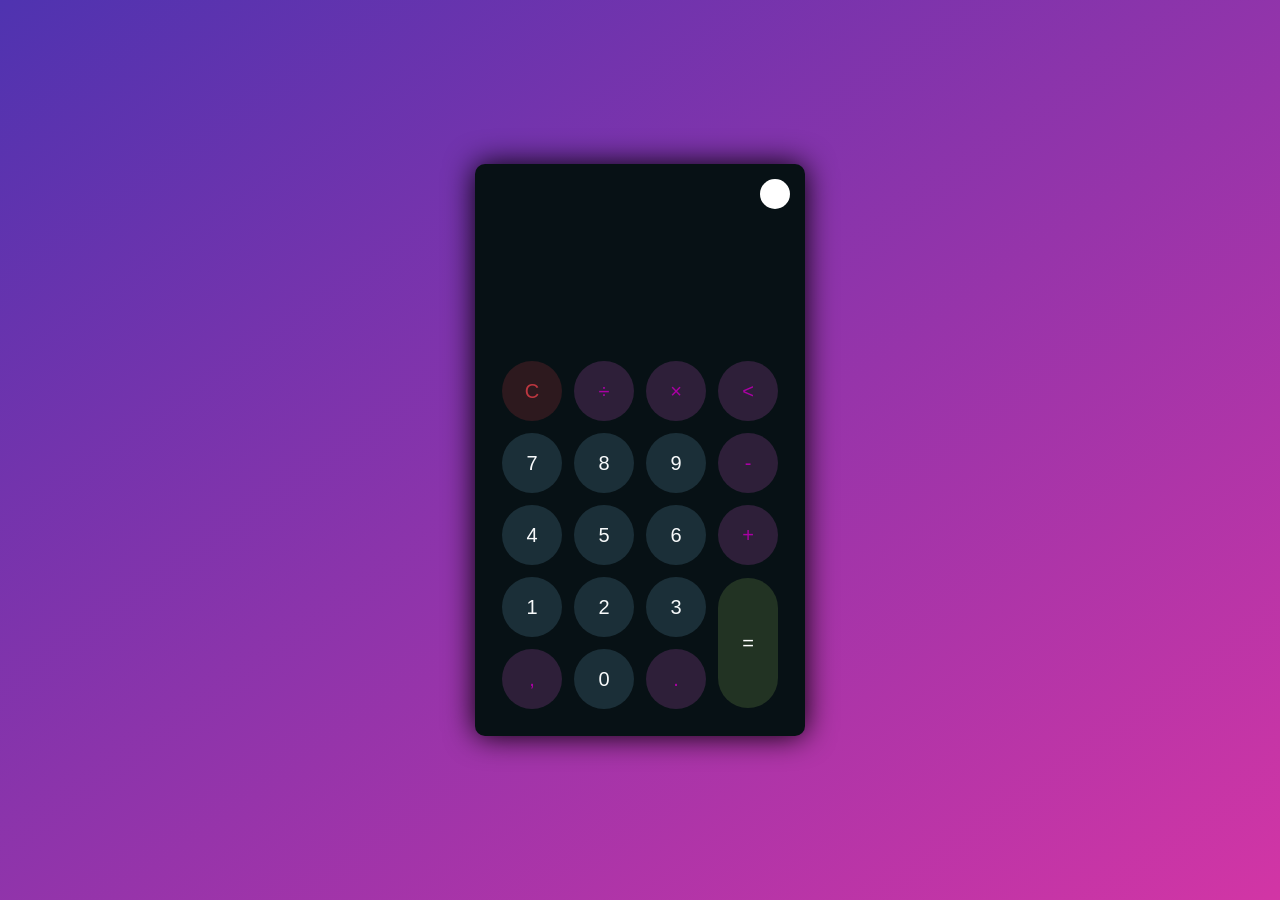
<file: index.html>
<!DOCTYPE html>
<html lang="en">
<head>
    <meta charset="UTF-8">
    <meta name="viewport" content="width=device-width, initial-scale=1.0">
    <link rel="stylesheet" href="style.css">
    <title>Calculater</title>
</head>
<body>
    <div class="container">
        <div class="calculator dark">
            <div class="theme-toggler active">
                <i class="toggler-icon"></i>
            </div>
            <div class="display-screen">
                <div id="display"></div>
            </div>
            <div class="buttons">
                <table>
                    <tr>
                        <td><button class="btn-operator" id="clear">C</button></td>
                        <td><button class="btn-operator" id="/">&divide;</button></td>
                        <td><button class="btn-operator" id="*">&times;</button></td>
                        <td><button class="btn-operator" id="backspace"><</button></td>
                    </tr>
                    <tr>
                        <td><button class="btn-number" id="7">7</button></td>
                        <td><button class="btn-number" id="8">8</button></td>
                        <td><button class="btn-number" id="9">9</button></td>
                        <td><button class="btn-operator" id="-">-</button></td>
                    </tr>
                    <tr>
                        <td><button class="btn-number" id="4">4</button></td>
                        <td><button class="btn-number" id="5">5</button></td>
                        <td><button class="btn-number" id="6">6</button></td>
                        <td><button class="btn-operator" id="+">+</button></td>
                    </tr>
                    <tr>
                        <td><button class="btn-number" id="1">1</button></td>
                        <td><button class="btn-number" id="2">2</button></td>
                        <td><button class="btn-number" id="3">3</button></td>
                        <td rowspan="2"><button class="btn-equal" id="equal">=</button></td>
                    </tr>
                    <tr>
                        <td><button class="btn-operator" id=",">,</button></td>
                        <td><button class="btn-number" id="0">0</button></td>
                        <td><button class="btn-operator" id=".">.</button></td>
                    </tr>
                </table>
            </div>
        </div>
    </div>
    <script src="script.js"></script>
</body>
</html>
</file>
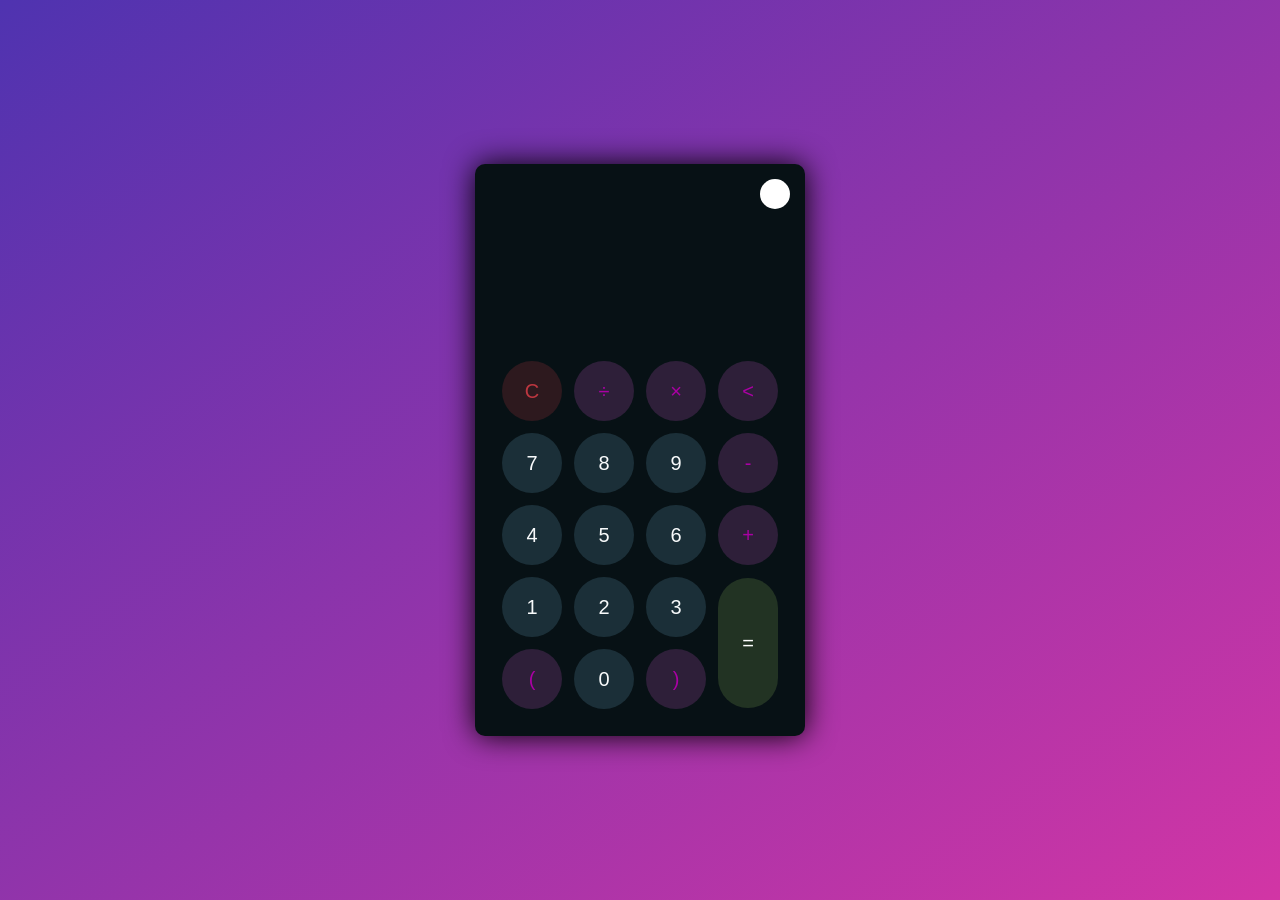
<file: index/index.html>
<!DOCTYPE html>
<html lang="en">
<head>
    <meta charset="UTF-8">
    <meta name="viewport" content="width=device-width, initial-scale=1.0">
    <link rel="stylesheet" href="style.css">
    <title>Calculater</title>
</head>
<body>
    <div class="container">
        <div class="calculator dark">
            <div class="theme-toggler active">
                <i class="toggler-icon"></i>
            </div>
            <div class="display-screen">
                <div id="display"></div>
            </div>
            <div class="buttons">
                <table>
                    <tr>
                        <td><button class="btn-operator" id="clear">C</button></td>
                        <td><button class="btn-operator" id="/">&divide;</button></td>
                        <td><button class="btn-operator" id="*">&times;</button></td>
                        <td><button class="btn-operator" id="backspace"><</button></td>
                    </tr>
                    <tr>
                        <td><button class="btn-number" id="7">7</button></td>
                        <td><button class="btn-number" id="8">8</button></td>
                        <td><button class="btn-number" id="9">9</button></td>
                        <td><button class="btn-operator" id="-">-</button></td>
                    </tr>
                    <tr>
                        <td><button class="btn-number" id="4">4</button></td>
                        <td><button class="btn-number" id="5">5</button></td>
                        <td><button class="btn-number" id="6">6</button></td>
                        <td><button class="btn-operator" id="+">+</button></td>
                    </tr>
                    <tr>
                        <td><button class="btn-number" id="1">1</button></td>
                        <td><button class="btn-number" id="2">2</button></td>
                        <td><button class="btn-number" id="3">3</button></td>
                        <td rowspan="2"><button class="btn-equal" id="equal">=</button></td>
                    </tr>
                    <tr>
                        <td><button class="btn-operator" id="(">(</button></td>
                        <td><button class="btn-number" id="0">0</button></td>
                        <td><button class="btn-operator" id=")">)</button></td>
                    </tr>
                </table>
            </div>
        </div>
    </div>
    <script src="script.js"></script>
</body>
</html>
</file>
<file: style.css>
* {
    padding: 0;
    margin: 0;
    box-sizing: border-box;
    outline: 0;
    transition: all 0.5s ease;
}

body {
    font: sans-serif;
}

a {
    text-decoration: none;
    color: #ffffff;
}

body {
    background-image: linear-gradient(to bottom right, rgba(79,51,176,1), rgba(210,53,165));
}

.container {
    height: 100vh;
    width: 100vw;
    display: grid;
    place-items: center;
}

.calculator {
    position: relative;
    height: auto;
    width: auto;
    padding: 20px;
    border-radius: 10px;
    box-shadow: 0 0 30px #000;
}

.theme-toggler {
    position: absolute;
    top: 30px;
    right: 30px;
    color: #ffffff;
    cursor: pointer;
    z-index: 1;
}

.theme-toggler.active {
    color: #333;
}

.theme-toggler.active::before {
    background-color: #ffffff;
}

.theme-toggler::before {
    content: '';
    height: 30px;
    width: 30px;
    position: absolute;
    top: 50%;
    transform: translate(-50%, -50%);
    border-radius: 50%;
    background-color: #333;
    z-index: -1;
}

#display {
    margin: 0 10px;
    height: 150px;
    width: auto;
    max-width: 270px;
    display: flex;
    align-items: flex-end;
    justify-content: flex-end;
    font-size: 30px;
    margin-bottom: 20px;
    overflow: scroll;
}

#display::-webkit-scrollbar {
    display: block;
    height: 3px;
}

button {
    height: 60px;
    width: 60px;
    border: 0;
    border-radius: 30px;
    margin: 5px;
    font-size: 20px;
    cursor: pointer;
    transition: all 200ms ease;
}

button:hover {
    transform: scale(1.1);
}

button#equal {
    height: 130px;
}

/*  Tema Claro */

.calculator {
    background-color: #ffffff;
}

.calculator #display {
    color: #0a1e23;
}

.calculator button#clear {
    background-color: #ffd5d8;
    color: #fc4552;
}

.calculator button.btn-number {
    background-color: #c3eaff;
    color: #000;
}

.calculator button.btn-operator {
    background-color: #ffd0fd;
    color: #f967f3;
}

.calculator button.btn-equal {
    background-color: #adf9e7;
    color: #000;
}

/* Tema Escuro*/

.calculator.dark {
    background-color: #071115;
}

.calculator.dark #display {
    color: #f8fafd;
}

.calculator.dark button#clear {
    background-color: #2d191e;
    color: #bd3740;
}

.calculator.dark button.btn-number {
    background-color: #1b2f38;
    color: #f8fafb;
}

.calculator.dark button.btn-operator {
    background-color: #2e1f39;
    color: #aa00a4;
}

.calculator.dark button.btn-equal {
    background-color: #223323;
    color: #ffffff;
}
</file>
<file: index/style.css>
* {
    padding: 0;
    margin: 0;
    box-sizing: border-box;
    outline: 0;
    transition: all 0.5s ease;
}

body {
    font: sans-serif;
}

a {
    text-decoration: none;
    color: #ffffff;
}

body {
    background-image: linear-gradient(to bottom right, rgba(79,51,176,1), rgba(210,53,165));
}

.container {
    height: 100vh;
    width: 100vw;
    display: grid;
    place-items: center;
}

.calculator {
    position: relative;
    height: auto;
    width: auto;
    padding: 20px;
    border-radius: 10px;
    box-shadow: 0 0 30px #000;
}

.theme-toggler {
    position: absolute;
    top: 30px;
    right: 30px;
    color: #ffffff;
    cursor: pointer;
    z-index: 1;
}

.theme-toggler.active {
    color: #333;
}

.theme-toggler.active::before {
    background-color: #ffffff;
}

.theme-toggler::before {
    content: '';
    height: 30px;
    width: 30px;
    position: absolute;
    top: 50%;
    transform: translate(-50%, -50%);
    border-radius: 50%;
    background-color: #333;
    z-index: -1;
}

#display {
    margin: 0 10px;
    height: 150px;
    width: auto;
    max-width: 270px;
    display: flex;
    align-items: flex-end;
    justify-content: flex-end;
    font-size: 30px;
    margin-bottom: 20px;
    overflow: scroll;
}

#display::-webkit-scrollbar {
    display: block;
    height: 3px;
}

button {
    height: 60px;
    width: 60px;
    border: 0;
    border-radius: 30px;
    margin: 5px;
    font-size: 20px;
    cursor: pointer;
    transition: all 200ms ease;
}

button:hover {
    transform: scale(1.1);
}

button#equal {
    height: 130px;
}

/*  Tema Claro */

.calculator {
    background-color: #ffffff;
}

.calculator #display {
    color: #0a1e23;
}

.calculator button#clear {
    background-color: #ffd5d8;
    color: #fc4552;
}

.calculator button.btn-number {
    background-color: #c3eaff;
    color: #000;
}

.calculator button.btn-operator {
    background-color: #ffd0fd;
    color: #f967f3;
}

.calculator button.btn-equal {
    background-color: #adf9e7;
    color: #000;
}

/* Tema Escuro*/

.calculator.dark {
    background-color: #071115;
}

.calculator.dark #display {
    color: #f8fafd;
}

.calculator.dark button#clear {
    background-color: #2d191e;
    color: #bd3740;
}

.calculator.dark button.btn-number {
    background-color: #1b2f38;
    color: #f8fafb;
}

.calculator.dark button.btn-operator {
    background-color: #2e1f39;
    color: #aa00a4;
}

.calculator.dark button.btn-equal {
    background-color: #223323;
    color: #ffffff;
}
</file>
